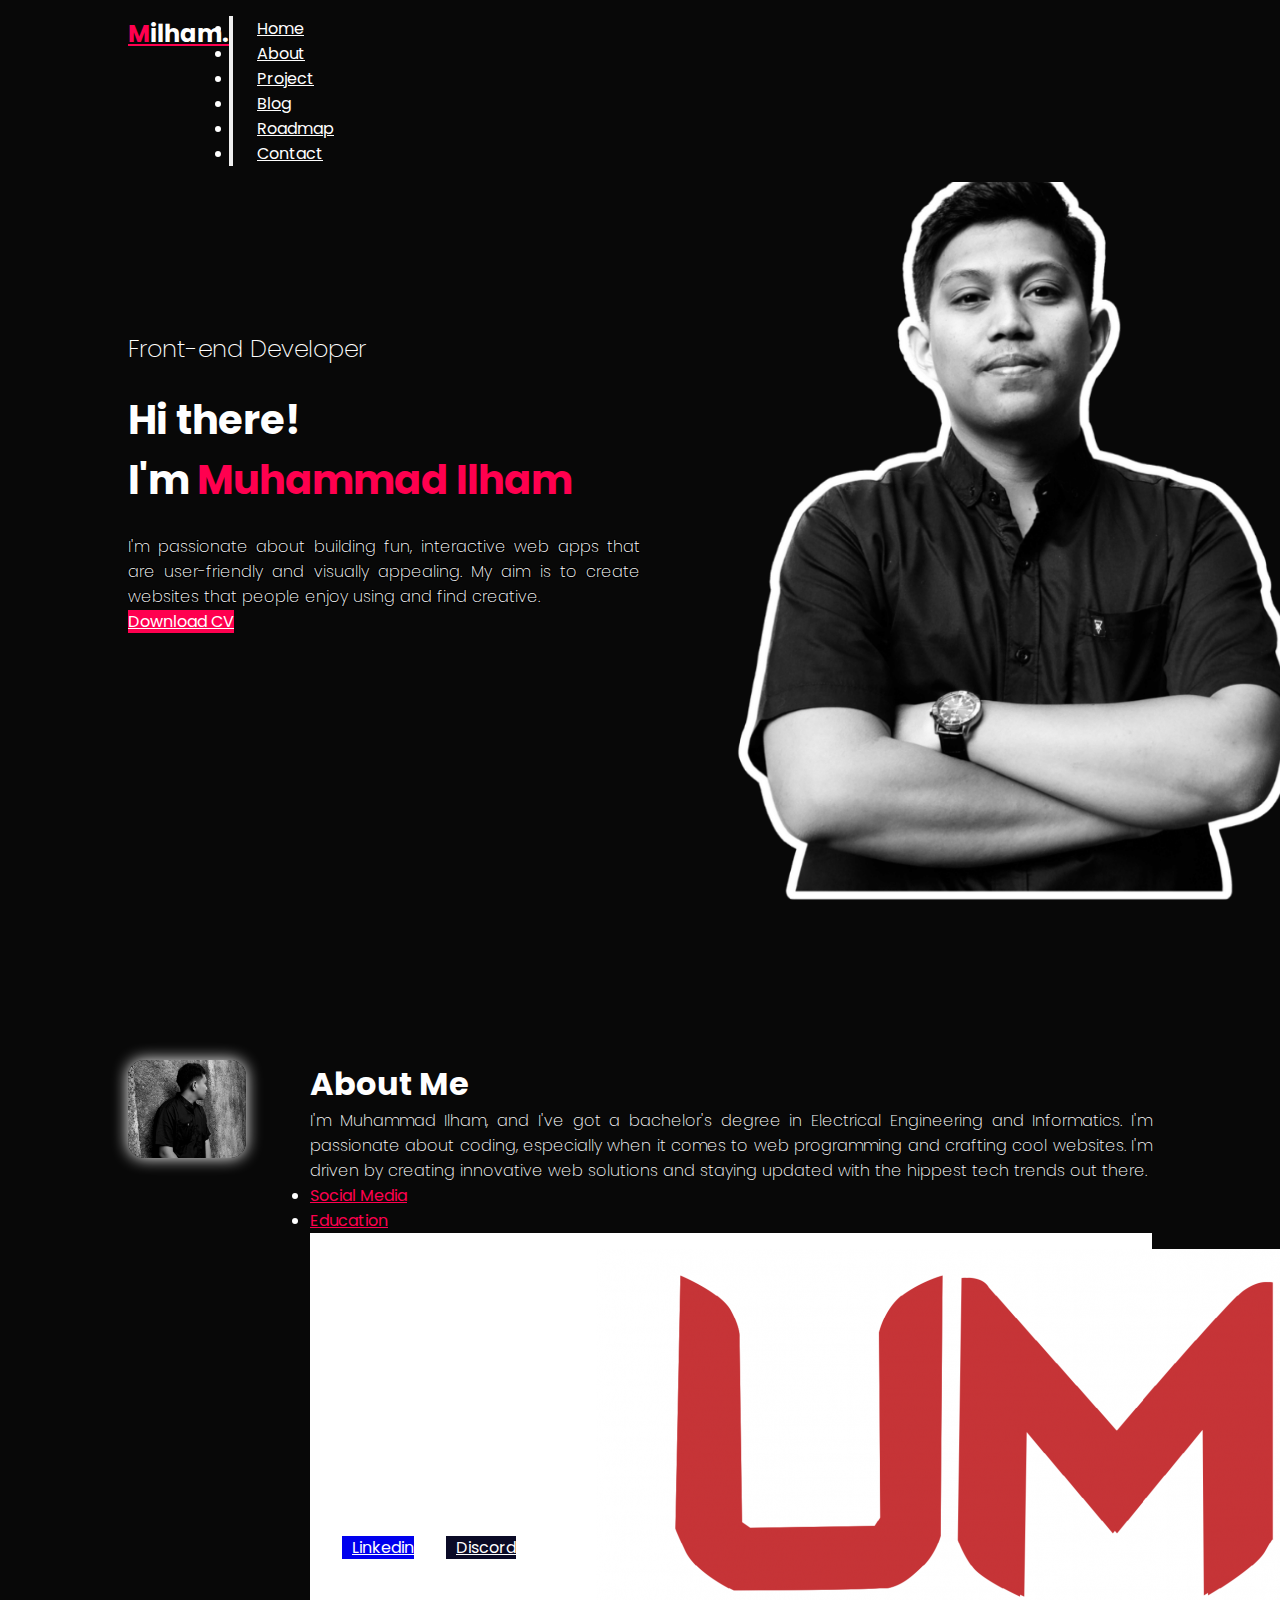
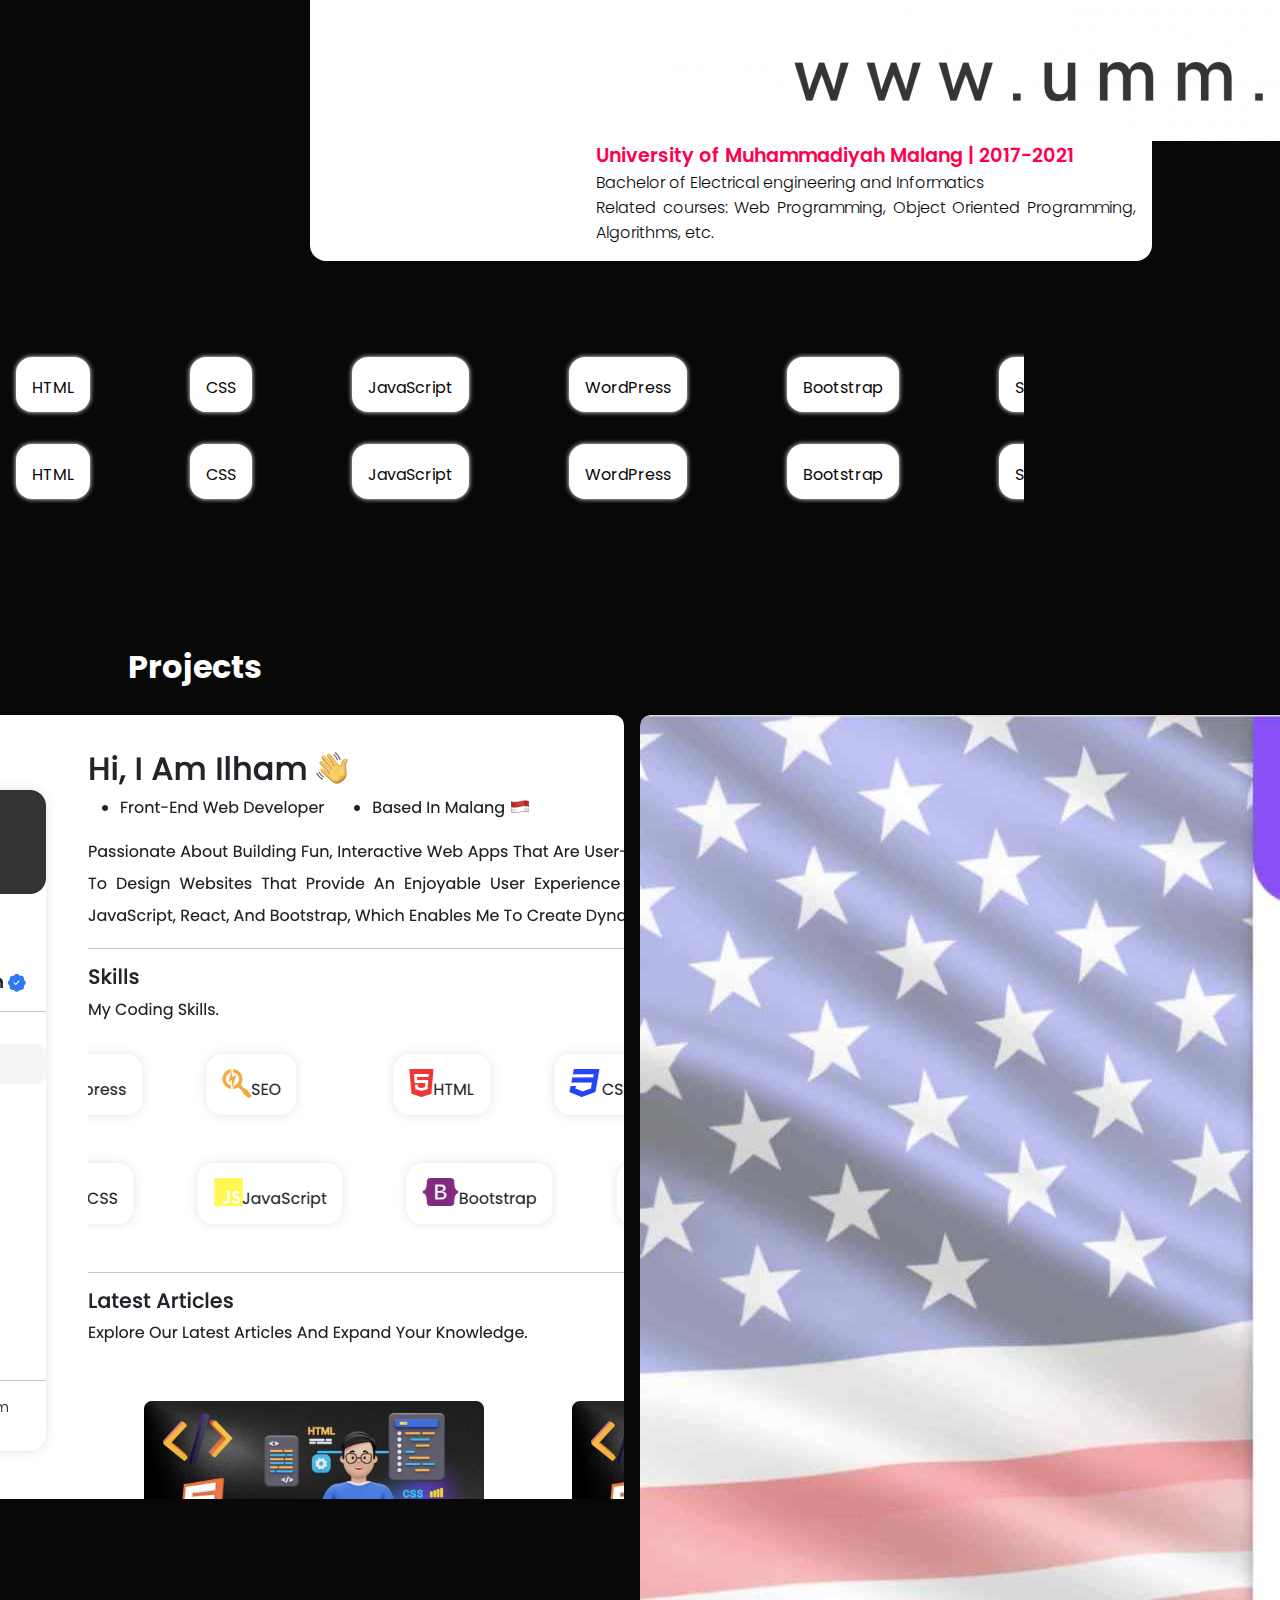
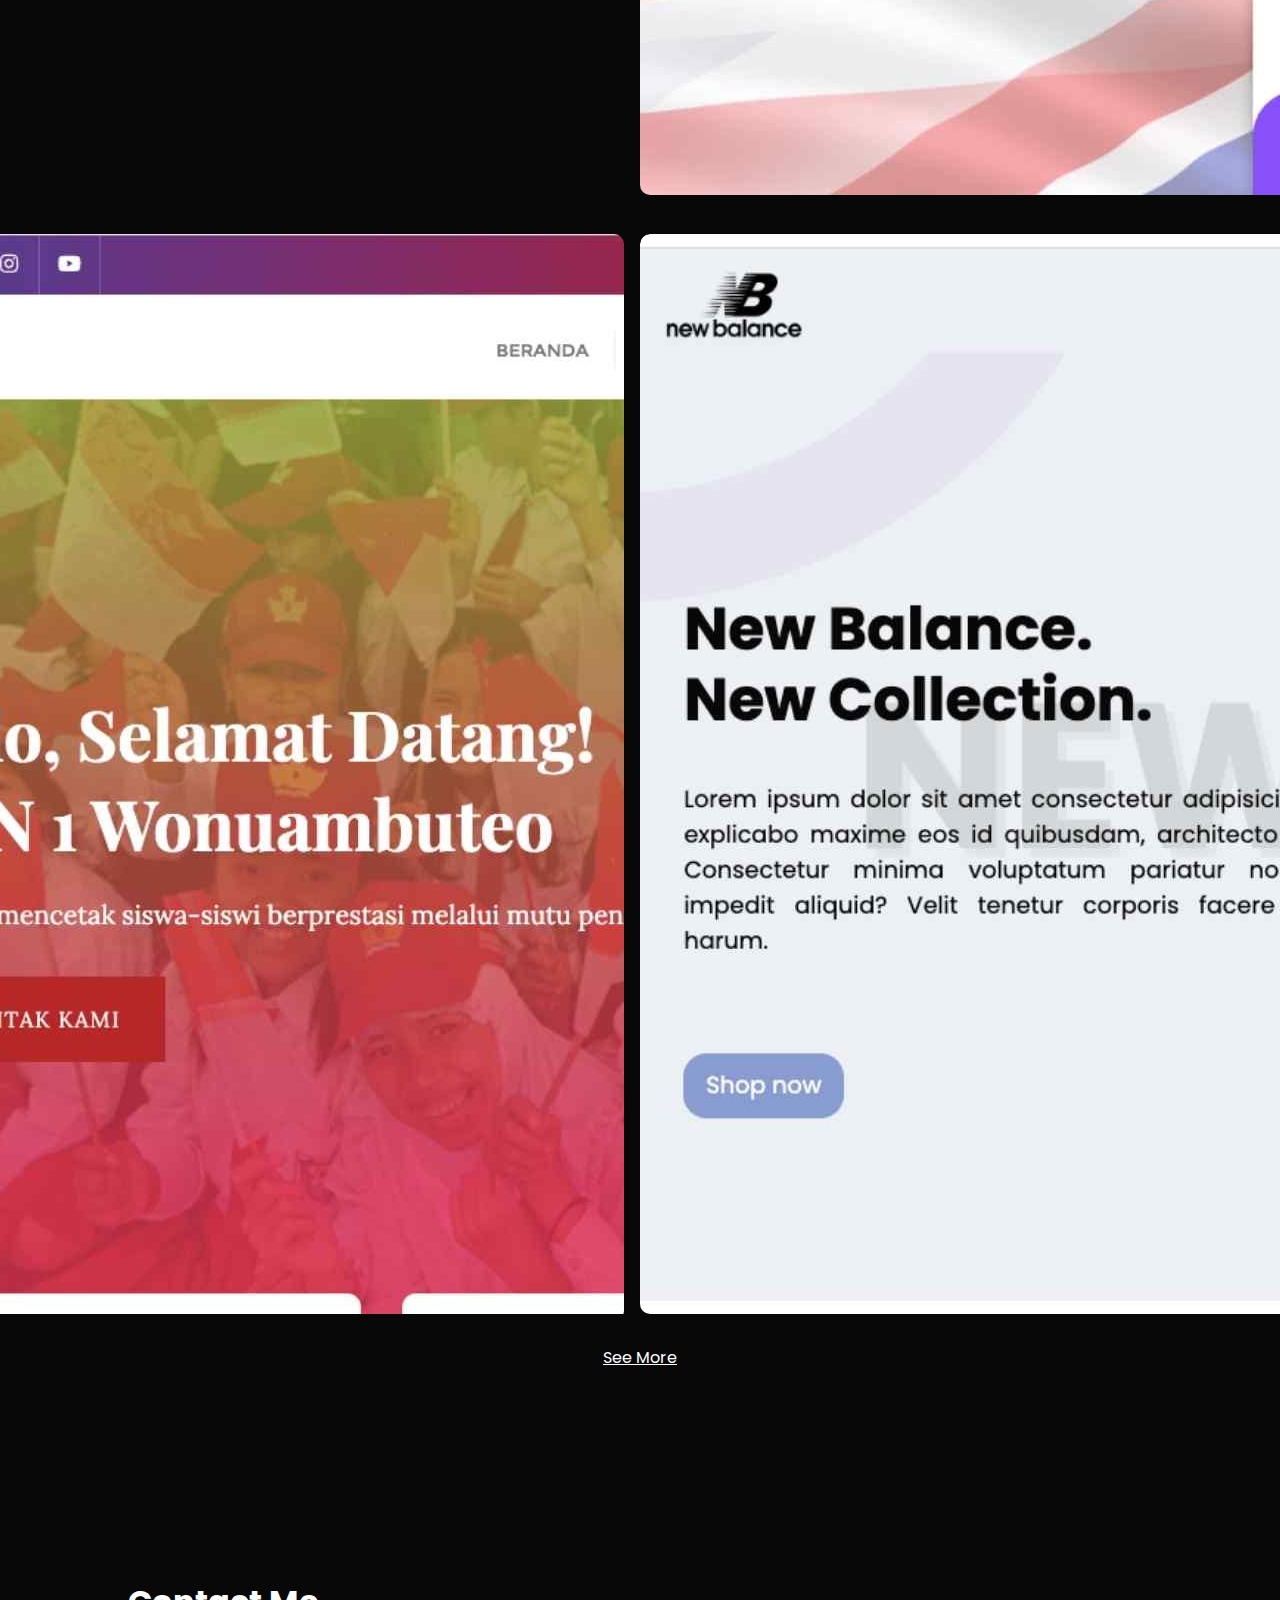
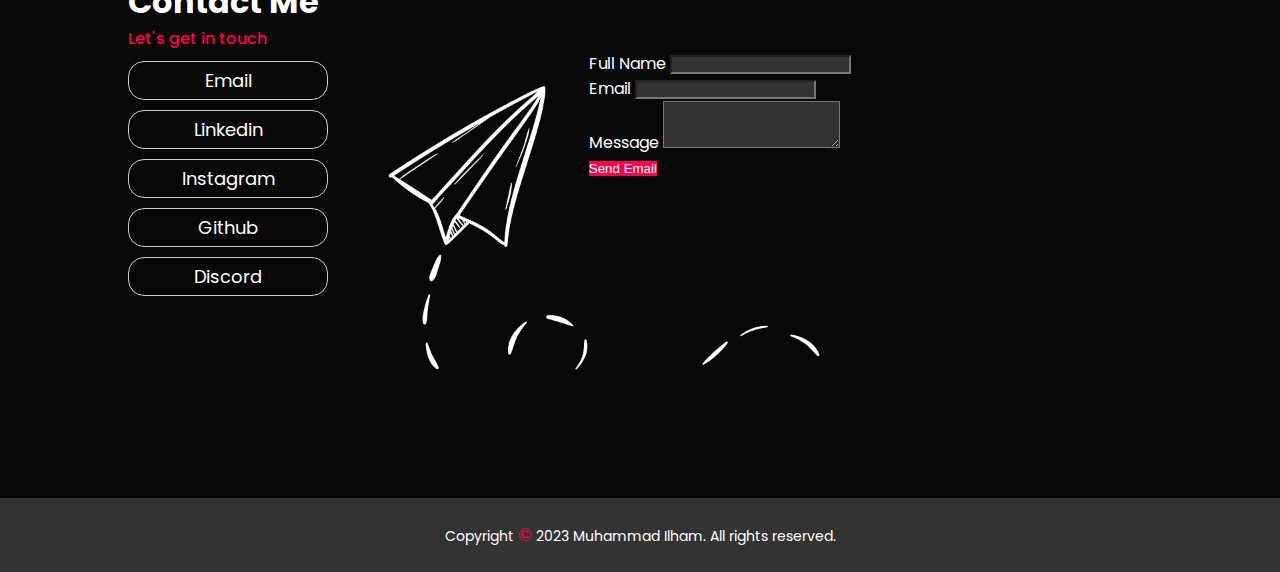
<file: index.html>
<!DOCTYPE html>
<html lang="en">
  <head>
    <meta charset="utf-8" />
    <meta name="viewport" content="width=device-width, initial-scale=1" />
    <title>Muhammad Ilham | Portfolio</title>

    <!-- Bootsrap start -->
    <link
      href="https://cdn.jsdelivr.net/npm/bootstrap@5.3.2/dist/css/bootstrap.min.css"
      rel="stylesheet"
      integrity="sha384-T3c6CoIi6uLrA9TneNEoa7RxnatzjcDSCmG1MXxSR1GAsXEV/Dwwykc2MPK8M2HN"
      crossorigin="anonymous"
    />
    <!-- Bootsrap end -->

    <!-- css start -->
    <link rel="stylesheet" href="./css/style.css" />
    <link rel="stylesheet" href="./css/responsive.css" />
    <!-- css end -->

    <!-- google fonts start -->
    <link rel="preconnect" href="https://fonts.googleapis.com" />
    <link rel="preconnect" href="https://fonts.gstatic.com" crossorigin />
    <link
      href="https://fonts.googleapis.com/css2?family=Poppins:ital,wght@0,100;0,200;0,300;0,400;0,500;0,600;0,700;0,800;0,900;1,100;1,200;1,300;1,400;1,500;1,600;1,700;1,800;1,900&display=swap"
      rel="stylesheet"
    />
    <link
      rel="stylesheet"
      href="https://cdnjs.cloudflare.com/ajax/libs/font-awesome/6.4.2/css/all.min.css"
      integrity="sha512-z3gLpd7yknf1YoNbCzqRKc4qyor8gaKU1qmn+CShxbuBusANI9QpRohGBreCFkKxLhei6S9CQXFEbbKuqLg0DA=="
      crossorigin="anonymous"
      referrerpolicy="no-referrer"
    />
    <!-- google fonts end -->
  </head>
  <body>
    <!-- navbar start -->
    <nav class="navbar navbar-expand-lg">
      <div class="container-fluid">
        <a class="navbar-brand" href="#">M<span>ilham.</span></a>
        <button
          class="navbar-toggler"
          type="button"
          data-bs-toggle="collapse"
          data-bs-target="#navbarSupportedContent"
          aria-controls="navbarSupportedContent"
          aria-expanded="false"
          aria-label="Toggle navigation"
        >
          <span class="navbar-toggler-icon"></span>
        </button>
        <div class="collapse navbar-collapse" id="navbarSupportedContent">
          <ul class="navbar-nav ms-auto mb-2 mb-lg-0">
            <li class="nav-item">
              <a class="nav-link" aria-current="page" href="#hero">Home</a>
            </li>
            <li class="nav-item">
              <a class="nav-link" href="#about">About</a>
            </li>
            <li class="nav-item">
              <a class="nav-link" href="#project">Project</a>
            </li>
            <li class="nav-item">
              <a
                class="nav-link"
                href="https://ilhammuhammad.my.id/pages/blog.html"
                >Blog</a
              >
            </li>
            <li class="nav-item">
              <a class="nav-link" href="#">Roadmap</a>
            </li>
            <li class="nav-item">
              <a class="nav-link" href="#contact">Contact</a>
            </li>
          </ul>
        </div>
      </div>
    </nav>
    <!-- navbar end-->

    <!-- hero start -->
    <section class="hero" id="hero">
      <div class="left-column">
        <h1>Front-end Developer</h1>
        <h2>Hi there! <br />I'm <span>Muhammad Ilham</span></h2>
        <p>
          I'm passionate about building fun, interactive web apps that are
          user-friendly and visually appealing. My aim is to create websites
          that people enjoy using and find creative.
        </p>
        <a
          href="./assets/file/CV_Muhammad Ilham.pdf"
          class="btn"
          download="CV_Muhammad Ilham.pdf"
          >Download CV</a
        >
      </div>
      <div class="right-column"></div>
    </section>
    <!-- hero end -->

    <!-- about start -->
    <section class="about" id="about">
      <div class="left-column">
        <img src="./assets/images/about.jpg" alt="about ilham" />
      </div>
      <div class="right-column">
        <h3>About Me</h3>
        <p>
          I'm Muhammad Ilham, and I've got a bachelor's degree in Electrical
          Engineering and Informatics. I'm passionate about coding, especially
          when it comes to web programming and crafting cool websites. I'm
          driven by creating innovative web solutions and staying updated with
          the hippest tech trends out there.
        </p>
        <ul class="nav nav-tabs" id="myTabs">
          <li class="nav-item">
            <a class="nav-link active" data-bs-toggle="tab" href="#tab1"
              >Social Media</a
            >
          </li>
          <li class="nav-item">
            <a class="nav-link" data-bs-toggle="tab" href="#tab2">Education</a>
          </li>
        </ul>
        <div class="tab-content">
          <div id="tab1" class="tab-pane social-media active">
            <div class="container">
              <ul>
                <li>
                  <a
                    class="btn"
                    href="https://www.linkedin.com/in/ilhammuh084/"
                    style="background-color: #0000ee"
                    target="_blank"
                    ><i class="fa-brands fa-linkedin"></i>Linkedin</a
                  >
                </li>
                <li>
                  <a
                    class="btn"
                    href="https://discord.gg/8RjVrcHR"
                    style="background-color: #0a0a26"
                    target="_blank"
                    ><i class="fa-brands fa-discord"></i>Discord</a
                  >
                </li>
              </ul>
            </div>
          </div>
          <div id="tab2" class="tab-pane educations">
            <div class="card mb-3" style="max-width: 540px">
              <div class="row g-0">
                <div class="col-md-4 image">
                  <a href="https://www.umm.ac.id/" target="_blank">
                    <img
                      src="./assets/images/logo-umm.png"
                      class="img-fluid rounded-start"
                      alt="logo-umm"
                    />
                  </a>
                </div>
                <div class="col-md-8">
                  <div class="card-body">
                    <h3 class="card-title">
                      University of Muhammadiyah Malang | 2017-2021
                    </h3>
                    <p>Bachelor of Electrical engineering and Informatics</p>
                    <p>
                      Related courses: Web Programming, Object Oriented
                      Programming, Algorithms, etc.
                    </p>
                  </div>
                </div>
              </div>
            </div>
          </div>
        </div>
      </div>
    </section>
    <!-- about end -->
    <!-- skill start -->
    <section class="skill">
      <div class="container">
        <ul class="moving-list top-row">
          <li>
            <i class="fa-brands fa-html5" style="color: #e96822"></i> HTML
          </li>
          <li>
            <i class="fa-brands fa-css3-alt" style="color: #5050ff"></i> CSS
          </li>
          <li>
            <i class="fa-brands fa-js" style="color: #ffff15"></i> JavaScript
          </li>
          <li>
            <i class="fa-brands fa-wordpress" style="color: #000079"></i>
            WordPress
          </li>
          <li>
            <i class="fa-brands fa-bootstrap" style="color: #5757c2"></i>
            Bootstrap
          </li>
          <li>
            <i
              class="fa-solid fa-magnifying-glass"
              style="color: aquamarine"
            ></i>
            SEO
          </li>
        </ul>
        <ul class="moving-list bottom-row">
          <li>
            <i class="fa-brands fa-html5" style="color: #e96822"></i> HTML
          </li>
          <li>
            <i class="fa-brands fa-css3-alt" style="color: #5050ff"></i> CSS
          </li>
          <li>
            <i class="fa-brands fa-js" style="color: #ffff15"></i> JavaScript
          </li>
          <li>
            <i class="fa-brands fa-wordpress" style="color: #000079"></i>
            WordPress
          </li>
          <li>
            <i class="fa-brands fa-bootstrap" style="color: #5757c2"></i>
            Bootstrap
          </li>
          <li>
            <i
              class="fa-solid fa-magnifying-glass"
              style="color: aquamarine"
            ></i>
            SEO
          </li>
        </ul>
      </div>
    </section>

    <!-- skill end -->

    <!-- project start -->
    <section class="project" id="project">
      <h3>Projects</h3>
      <div class="container">
        <div class="col">
          <div class="card">
            <img
              src="./assets/images/project/project1.jpg"
              class="card-img-top"
              alt="..."
            />
            <div class="teks">
              <p>Personal Portfolio</p>
              <ul>
                <li>
                  <i
                    class="fa-brands fa-html5"
                    style="color: rgb(233, 104, 34)"
                  ></i>
                </li>
                <li>
                  <i
                    class="fa-brands fa-css3-alt"
                    style="color: rgb(80, 80, 255)"
                  ></i>
                </li>
                <li>
                  <i
                    class="fa-brands fa-js"
                    style="color: rgb(255, 255, 21)"
                  ></i>
                </li>
                <li>
                  <i
                    class="fa-brands fa-bootstrap"
                    style="color: rgb(16, 16, 132)"
                  ></i>
                </li>
              </ul>
              <a href="https://ilhammuhammad.my.id/ " target="_blank"
                ><i class="fa-solid fa-arrow-up-right-from-square"></i
              ></a>
            </div>
          </div>
        </div>
        <div class="col">
          <div class="card">
            <img
              src="./assets/images/project/project2.jpg"
              class="card-img-top"
              alt="..."
            />
            <div class="teks">
              <p>American & British Vocabulary</p>
              <ul>
                <li>
                  <i
                    class="fa-brands fa-html5"
                    style="color: rgb(233, 104, 34)"
                  ></i>
                </li>
                <li>
                  <i
                    class="fa-brands fa-css3-alt"
                    style="color: rgb(80, 80, 255)"
                  ></i>
                </li>
                <li>
                  <i
                    class="fa-brands fa-js"
                    style="color: rgb(255, 255, 21)"
                  ></i>
                </li>
                <li>
                  <i
                    class="fa-brands fa-bootstrap"
                    style="color: rgb(16, 16, 132)"
                  ></i>
                </li>
              </ul>
              <a
                href="https://ilhamtaope.github.io/usukdictionary/ "
                target="_blank"
                ><i class="fa-solid fa-arrow-up-right-from-square"></i
              ></a>
            </div>
          </div>
        </div>
        <div class="col">
          <div class="card">
            <img
              src="./assets/images/project/project3.jpg"
              class="card-img-top"
              alt="..."
            />
            <div class="teks">
              <p>School Website</p>
              <ul>
                <li>
                  <i
                    class="fa-brands fa-html5"
                    style="color: rgb(233, 104, 34)"
                  ></i>
                </li>
                <li>
                  <i
                    class="fa-brands fa-css3-alt"
                    style="color: rgb(80, 80, 255)"
                  ></i>
                </li>
                <li>
                  <i
                    class="fa-brands fa-js"
                    style="color: rgb(255, 255, 21)"
                  ></i>
                </li>
                <li>
                  <i class="fa-brands fa-wordpress" style="color: blue"></i>
                </li>
              </ul>
              <a href="https://sdn1wonuambuteo.sch.id/" target="_blank"
                ><i class="fa-solid fa-arrow-up-right-from-square"></i
              ></a>
            </div>
          </div>
        </div>
        <div class="col">
          <div class="card">
            <img
              src="./assets/images/project/project4.jpg"
              class="card-img-top"
              alt="..."
            />
            <div class="teks">
              <p>Hello world</p>
              <i class="fa-solid fa-arrow-up-right-from-square"></i>
            </div>
          </div>
        </div>
      </div>
      <a href="#" class="btn">See More</a>
    </section>
    <!-- project end -->

    <!-- contact start -->
    <section class="contact" id="contact">
      <h3>Contact Me</h3>
      <p>Let's get in touch</p>
      <div class="container">
        <div class="left-column">
          <ul>
            <li>
              <a class="btn" href="mailto:ilhammuh084@gmail.com"
                ><i class="fa-solid fa-envelope"></i>Email</a
              >
            </li>
            <li>
              <a class="btn" href="https://www.linkedin.com/in/ilhammuh084/"
                ><i class="fa-brands fa-linkedin"></i>Linkedin</a
              >
            </li>
            <li>
              <a class="btn" href="https://www.instagram.com/_ilhamuhammad_"
                ><i class="fa-brands fa-instagram"></i>Instagram</a
              >
            </li>
            <li>
              <a class="btn" href="https://github.com/ilhamtaope"
                ><i class="fa-brands fa-github"></i>Github</a
              >
            </li>
            <li>
              <a class="btn" href="https://discord.gg/8RjVrcHR"
                ><i class="fa-brands fa-discord"></i>Discord</a
              >
            </li>
          </ul>
        </div>
        <div class="right-column">
          <form
            action="https://script.google.com/macros/s/AKfycbzvX7bbO1wcCXlnleEKjECa5WimvwqIFwIsro28AOQ1XNKCishx0CIikyDwskllknwp3w/exec"
            method="post"
            autocomplete="off"
          >
            <div class="mb-3">
              <label for="exampleInputName" class="form-label">Full Name</label>
              <input
                type="text"
                name="name"
                id="name"
                class="form-control"
                id="exampleInputName"
                required
              />
            </div>
            <div class="mb-3">
              <label for="exampleInputEmail1" class="form-label">Email</label>
              <input
                type="email"
                id="email"
                name="email"
                class="form-control"
                id="exampleInputEmail1"
                aria-describedby="emailHelp"
                required
              />
            </div>
            <div class="mb-3">
              <label for="exampleFormControlTextarea1" class="form-label"
                >Message</label
              >
              <textarea
                name="message"
                id="message"
                class="form-control"
                id="exampleFormControlTextarea1"
                rows="3"
                required
              ></textarea>
            </div>
            <button id="submit" class="btn">Send Email</button>
          </form>
        </div>
      </div>
    </section>
    <!-- contact end -->

    <!-- footer start -->
    <section class="footer">
      <footer>
        Copyright <span>©</span> 2023 Muhammad Ilham. All rights reserved.
      </footer>
    </section>
    <!-- footer end-->

    <!-- script start -->
    <script
      src="https://cdn.jsdelivr.net/npm/bootstrap@5.3.2/dist/js/bootstrap.bundle.min.js"
      integrity="sha384-C6RzsynM9kWDrMNeT87bh95OGNyZPhcTNXj1NW7RuBCsyN/o0jlpcV8Qyq46cDfL"
      crossorigin="anonymous"
    ></script>
    <script src="/js/main.js"></script>
    <!-- script end -->
  </body>
</html>
</file>
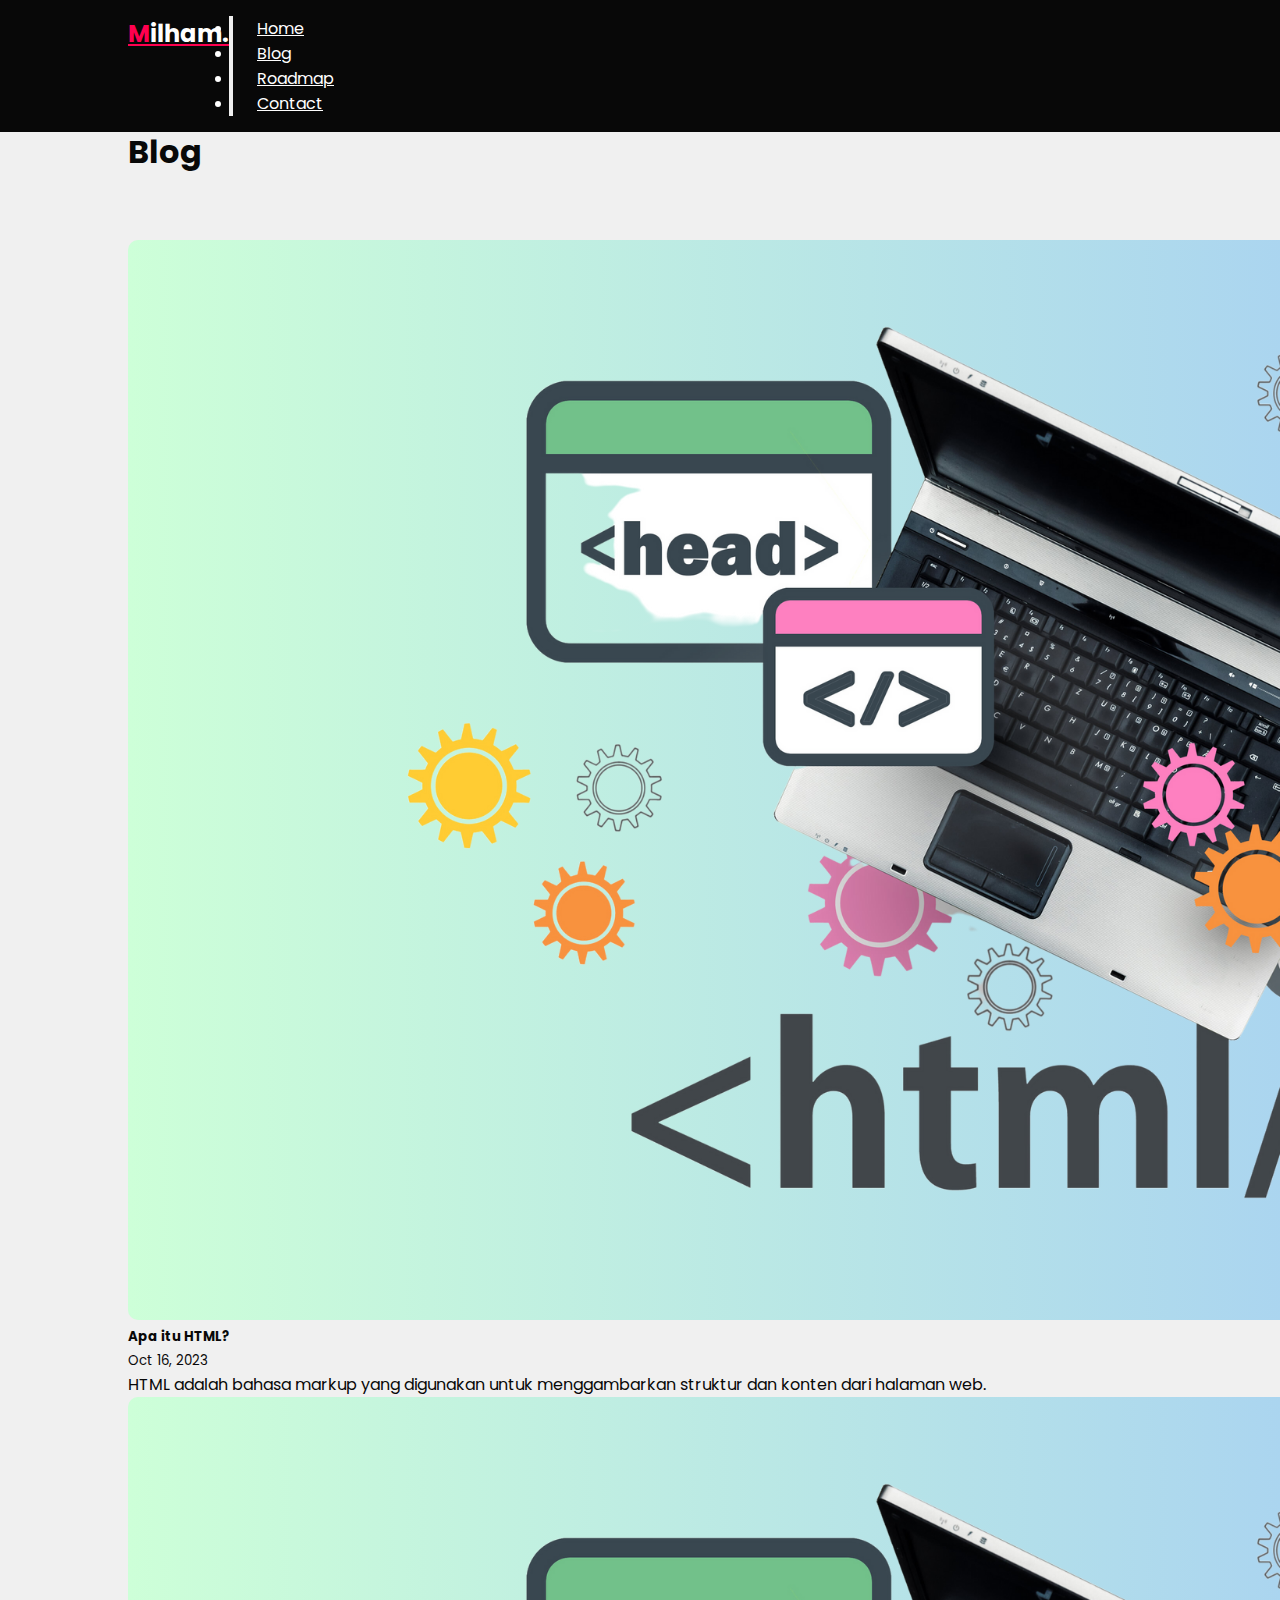
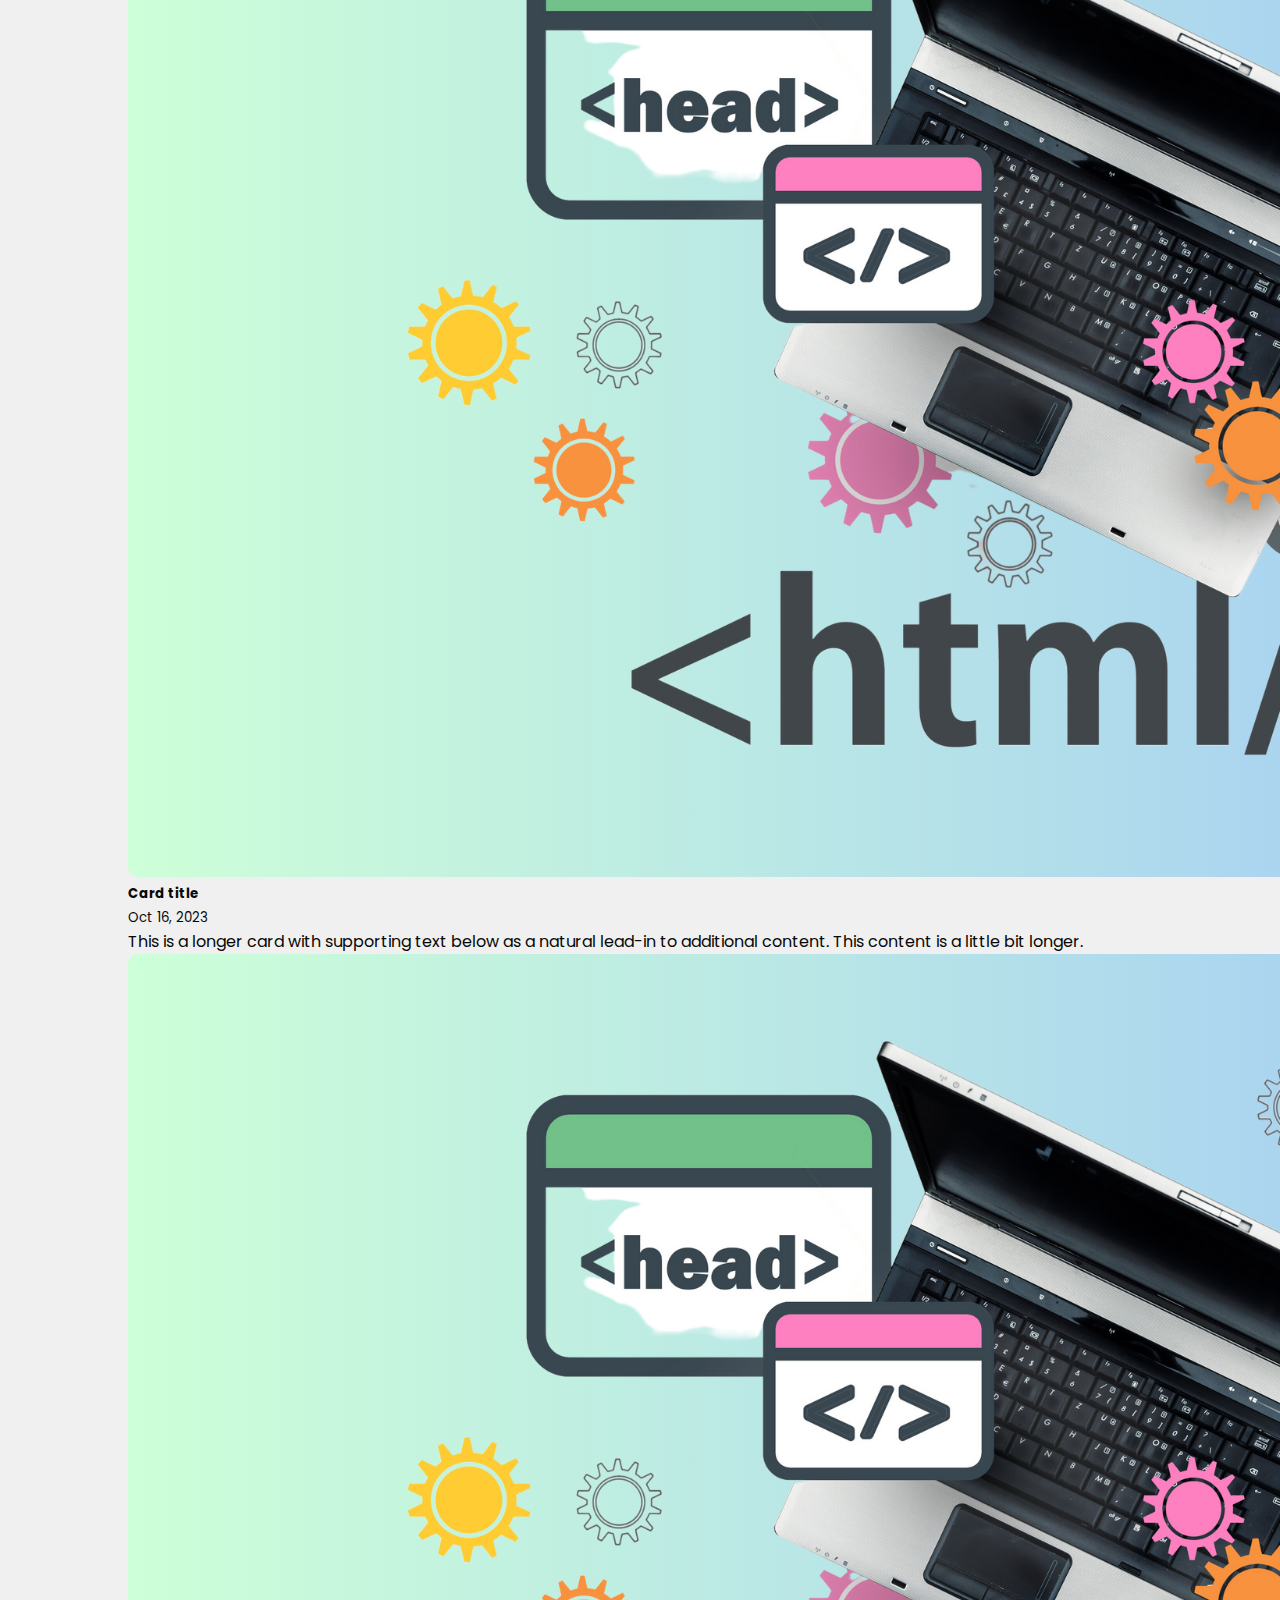
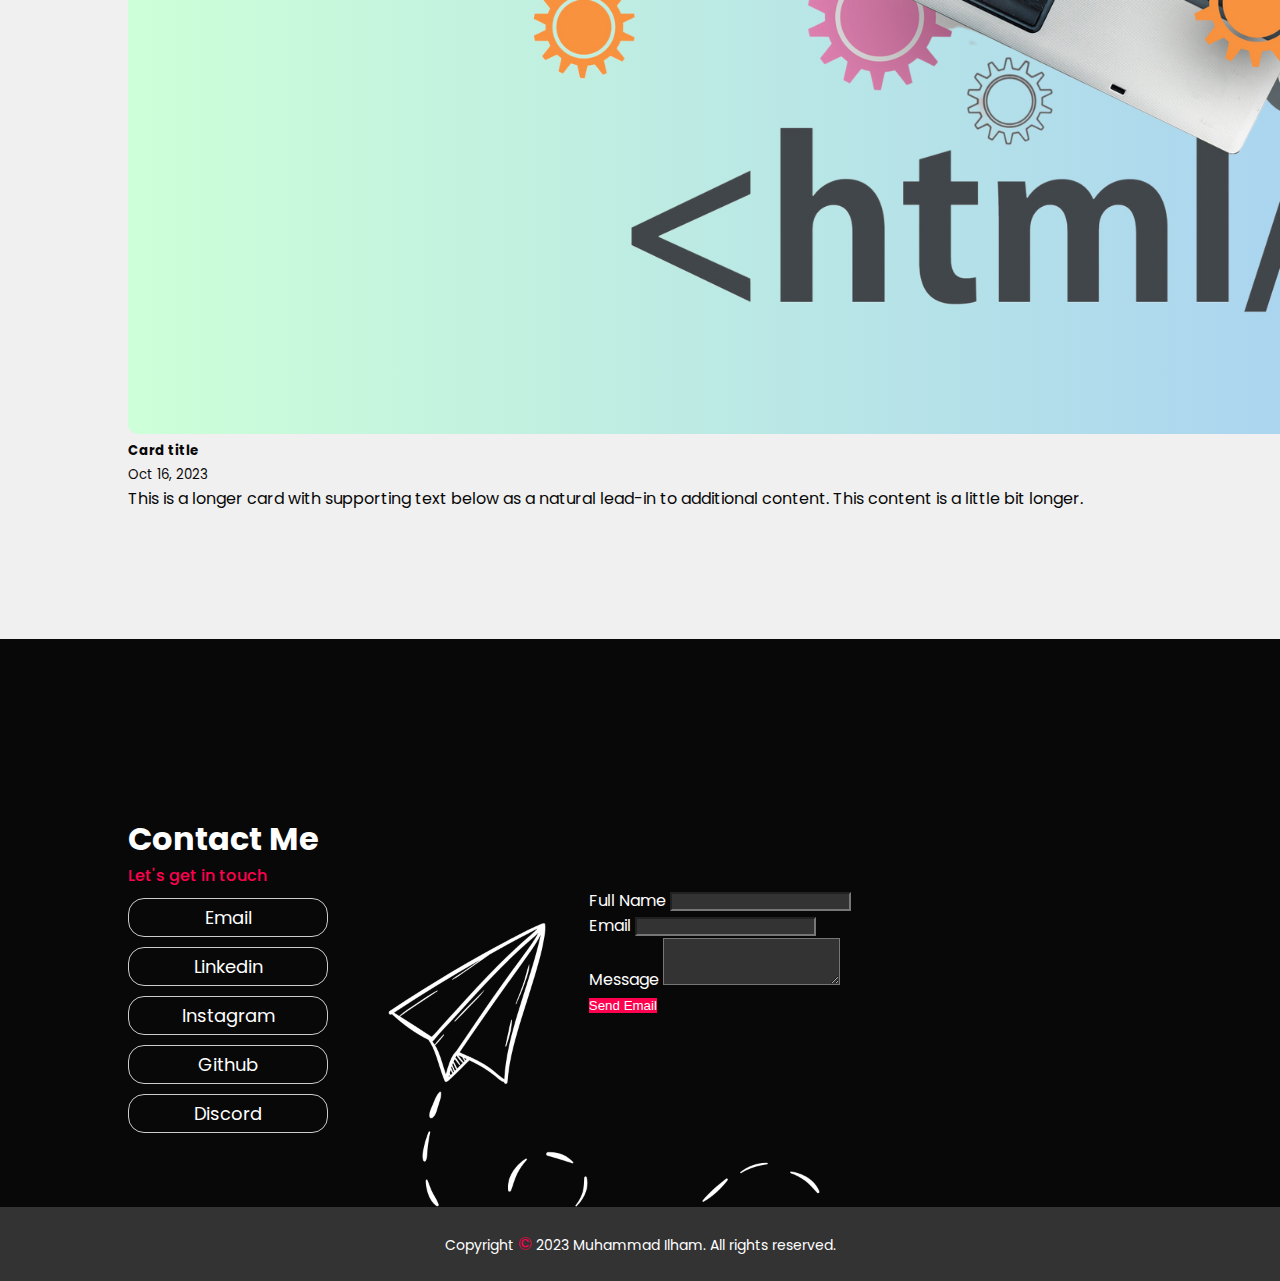
<file: pages/blog.html>
<!DOCTYPE html>
<html lang="en">
  <head>
    <meta charset="utf-8" />
    <meta name="viewport" content="width=device-width, initial-scale=1" />
    <title>Muhammad Ilham | Portfolio</title>

    <!-- Bootsrap start -->
    <link
      href="https://cdn.jsdelivr.net/npm/bootstrap@5.3.2/dist/css/bootstrap.min.css"
      rel="stylesheet"
      integrity="sha384-T3c6CoIi6uLrA9TneNEoa7RxnatzjcDSCmG1MXxSR1GAsXEV/Dwwykc2MPK8M2HN"
      crossorigin="anonymous"
    />
    <!-- Bootsrap end -->

    <!-- css start -->
    <link rel="stylesheet" href="/css/style.css" />
    <link rel="stylesheet" href="/css/responsive.css" />
    <link rel="stylesheet" href="/css/blog.css" />
    <!-- css end -->

    <!-- google fonts start -->
    <link rel="preconnect" href="https://fonts.googleapis.com" />
    <link rel="preconnect" href="https://fonts.gstatic.com" crossorigin />
    <link
      href="https://fonts.googleapis.com/css2?family=Poppins:ital,wght@0,100;0,200;0,300;0,400;0,500;0,600;0,700;0,800;0,900;1,100;1,200;1,300;1,400;1,500;1,600;1,700;1,800;1,900&display=swap"
      rel="stylesheet"
    />
    <link
      rel="stylesheet"
      href="https://cdnjs.cloudflare.com/ajax/libs/font-awesome/6.4.2/css/all.min.css"
      integrity="sha512-z3gLpd7yknf1YoNbCzqRKc4qyor8gaKU1qmn+CShxbuBusANI9QpRohGBreCFkKxLhei6S9CQXFEbbKuqLg0DA=="
      crossorigin="anonymous"
      referrerpolicy="no-referrer"
    />
    <!-- google fonts end -->

    <!-- AOS start -->
    <link rel="stylesheet" href="https://unpkg.com/aos@next/dist/aos.css" />
    <!-- AOS end -->
  </head>
  <body>
    <!-- navbar start -->
    <nav class="navbar navbar-expand-lg">
      <div class="container-fluid">
        <a class="navbar-brand" href="#">M<span>ilham.</span></a>
        <button
          class="navbar-toggler"
          type="button"
          data-bs-toggle="collapse"
          data-bs-target="#navbarSupportedContent"
          aria-controls="navbarSupportedContent"
          aria-expanded="false"
          aria-label="Toggle navigation"
        >
          <span class="navbar-toggler-icon"></span>
        </button>
        <div class="collapse navbar-collapse" id="navbarSupportedContent">
          <ul class="navbar-nav ms-auto mb-2 mb-lg-0">
            <li class="nav-item">
              <a
                class="nav-link"
                aria-current="page"
                href="https://ilhammuhammad.my.id/"
                >Home</a
              >
            </li>
            <li class="nav-item">
              <a class="nav-link" href="#blog">Blog</a>
            </li>
            <li class="nav-item">
              <a class="nav-link" href="#">Roadmap</a>
            </li>
            <li class="nav-item">
              <a class="nav-link" href="#contact">Contact</a>
            </li>
          </ul>
        </div>
      </div>
    </nav>
    <!-- navbar end -->

    <!-- blog start -->
    <section class="blog" id="blog">
      <h1>Blog</h1>
      <div class="row row-cols-1 row-cols-md-3 g-4">
        <div class="col">
          <div class="card h-100">
            <a href="https://ilhammuhammad.my.id/post/mengenal-html.html">
              <img
                src="/assets/images/post/html.png"
                class="card-img-top"
                alt="..."
            /></a>

            <div class="card-body">
              <h5 class="card-title">Apa itu HTML?</h5>
              <p class="card-text">
                <small class="text-body-secondary">Oct 16, 2023</small>
              </p>
              <p class="card-text">
                HTML adalah bahasa markup yang digunakan untuk menggambarkan
                struktur dan konten dari halaman web.
              </p>
            </div>
          </div>
        </div>
        <div class="col">
          <div class="card h-100">
            <img
              src="/assets/images/post/html.png"
              class="card-img-top"
              alt="..."
            />
            <div class="card-body">
              <h5 class="card-title">Card title</h5>
              <p class="card-text">
                <small class="text-body-secondary">Oct 16, 2023</small>
              </p>
              <p class="card-text">
                This is a longer card with supporting text below as a natural
                lead-in to additional content. This content is a little bit
                longer.
              </p>
            </div>
          </div>
        </div>
        <div class="col">
          <div class="card h-100">
            <img
              src="/assets/images/post/html.png"
              class="card-img-top"
              alt="..."
            />
            <div class="card-body">
              <h5 class="card-title">Card title</h5>
              <p class="card-text">
                <small class="text-body-secondary">Oct 16, 2023</small>
              </p>
              <p class="card-text">
                This is a longer card with supporting text below as a natural
                lead-in to additional content. This content is a little bit
                longer.
              </p>
            </div>
          </div>
        </div>
      </div>
    </section>
    <!-- blog end -->

    <!-- contact start -->
    <section class="contact" id="contact">
      <h3>Contact Me</h3>
      <p>Let's get in touch</p>
      <div class="container">
        <div class="left-column">
          <ul>
            <li>
              <a class="btn" href="mailto:ilhammuh084@gmail.com"
                ><i class="fa-solid fa-envelope"></i>Email</a
              >
            </li>
            <li>
              <a class="btn" href="https://www.linkedin.com/in/ilhammuh084/"
                ><i class="fa-brands fa-linkedin"></i>Linkedin</a
              >
            </li>
            <li>
              <a class="btn" href="https://www.instagram.com/_ilhamuhammad_"
                ><i class="fa-brands fa-instagram"></i>Instagram</a
              >
            </li>
            <li>
              <a class="btn" href="https://github.com/ilhamtaope"
                ><i class="fa-brands fa-github"></i>Github</a
              >
            </li>
            <li>
              <a class="btn" href="https://discord.gg/8RjVrcHR"
                ><i class="fa-brands fa-discord"></i>Discord</a
              >
            </li>
          </ul>
        </div>
        <div class="right-column">
          <form
            action="https://script.google.com/macros/s/AKfycbzvX7bbO1wcCXlnleEKjECa5WimvwqIFwIsro28AOQ1XNKCishx0CIikyDwskllknwp3w/exec"
            method="post"
            autocomplete="off"
          >
            <div class="mb-3">
              <label for="exampleInputName" class="form-label">Full Name</label>
              <input
                type="text"
                name="name"
                id="name"
                class="form-control"
                id="exampleInputName"
                required
              />
            </div>
            <div class="mb-3">
              <label for="exampleInputEmail1" class="form-label">Email</label>
              <input
                type="email"
                id="email"
                name="email"
                class="form-control"
                id="exampleInputEmail1"
                aria-describedby="emailHelp"
                required
              />
            </div>
            <div class="mb-3">
              <label for="exampleFormControlTextarea1" class="form-label"
                >Message</label
              >
              <textarea
                name="message"
                id="message"
                class="form-control"
                id="exampleFormControlTextarea1"
                rows="3"
                required
              ></textarea>
            </div>
            <button id="submit" class="btn">Send Email</button>
          </form>
        </div>
      </div>
    </section>
    <!-- contact end -->

    <!-- footer start -->
    <section class="footer">
      <footer>
        Copyright <span>©</span> 2023 Muhammad Ilham. All rights reserved.
      </footer>
    </section>
    <!-- footer end-->

    <!-- script start -->
    <script
      src="https://cdn.jsdelivr.net/npm/bootstrap@5.3.2/dist/js/bootstrap.bundle.min.js"
      integrity="sha384-C6RzsynM9kWDrMNeT87bh95OGNyZPhcTNXj1NW7RuBCsyN/o0jlpcV8Qyq46cDfL"
      crossorigin="anonymous"
    ></script>
    <script src="/js/main.js"></script>
    <!-- script end -->

    <!-- Aos start -->
    <script src="https://unpkg.com/aos@next/dist/aos.js"></script>
    <script>
      AOS.init();
    </script>
    <!-- Aos end -->
  </body>
</html>
</file>
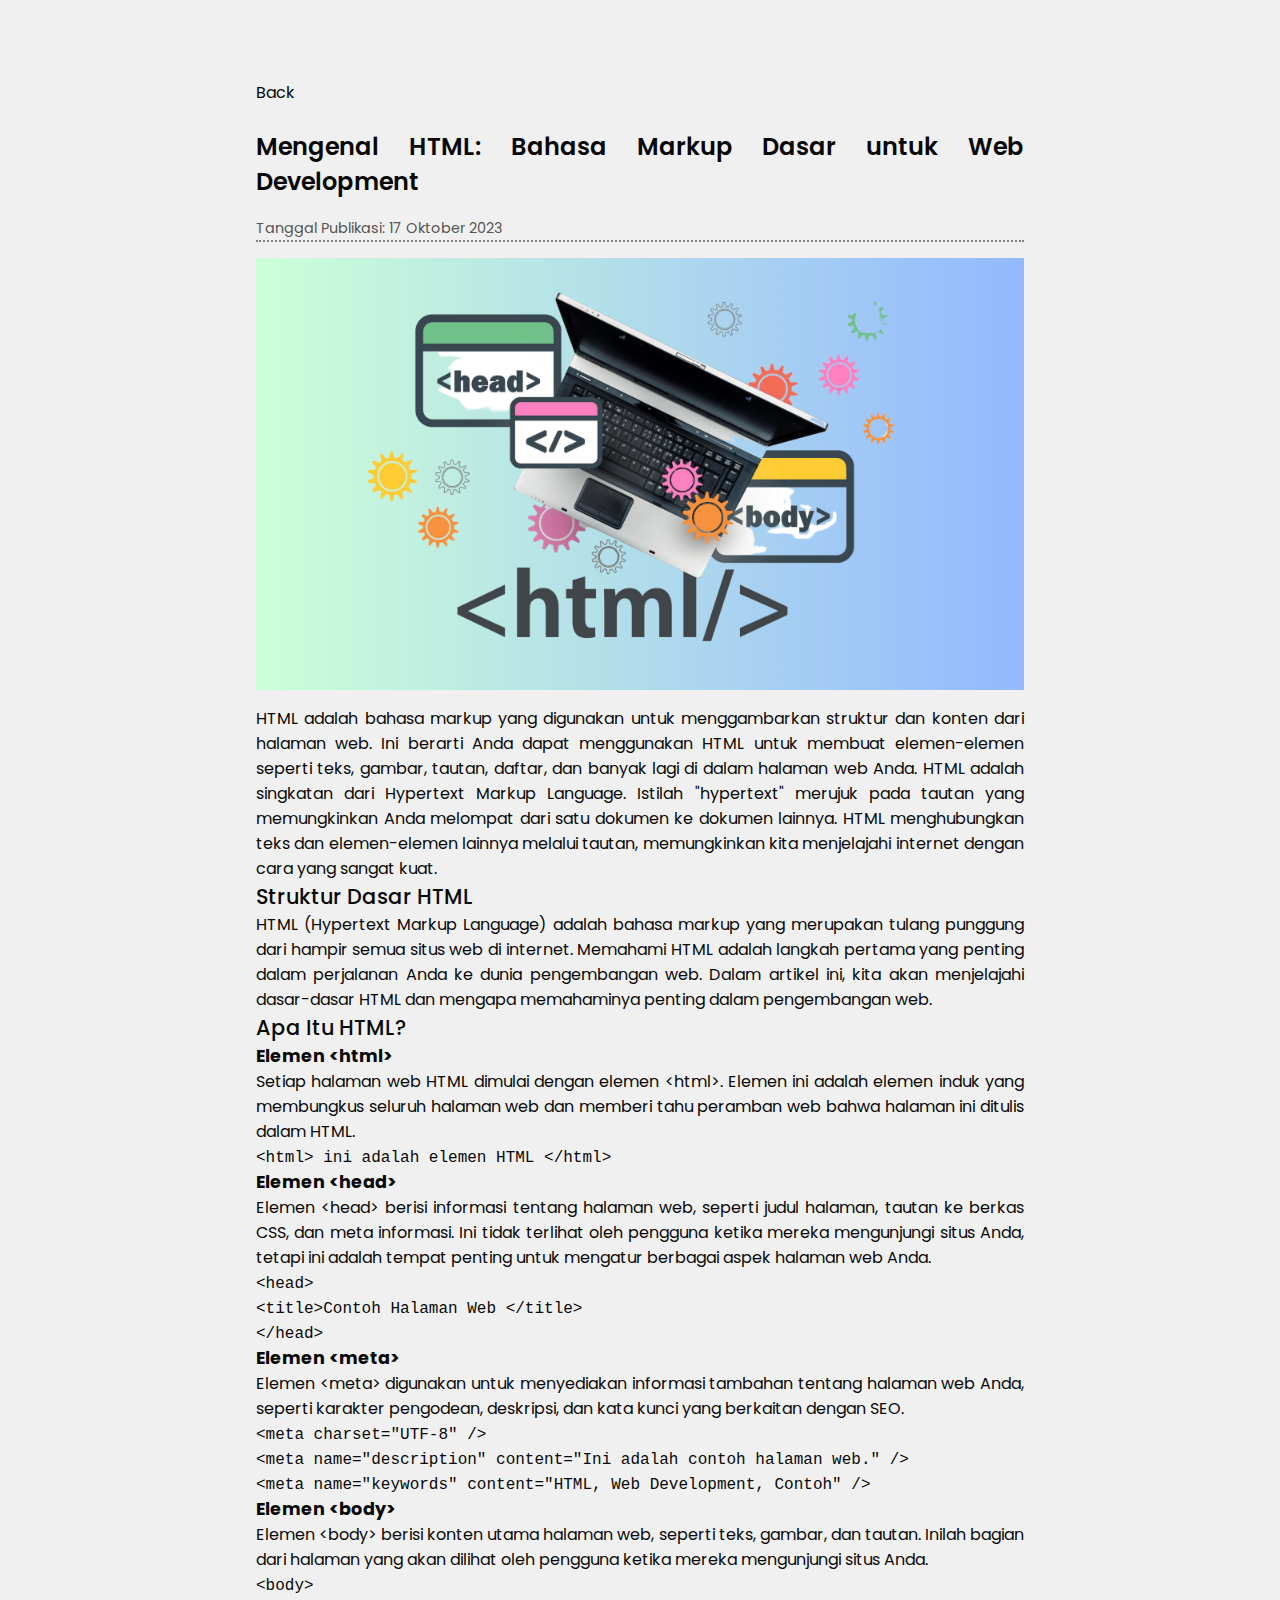
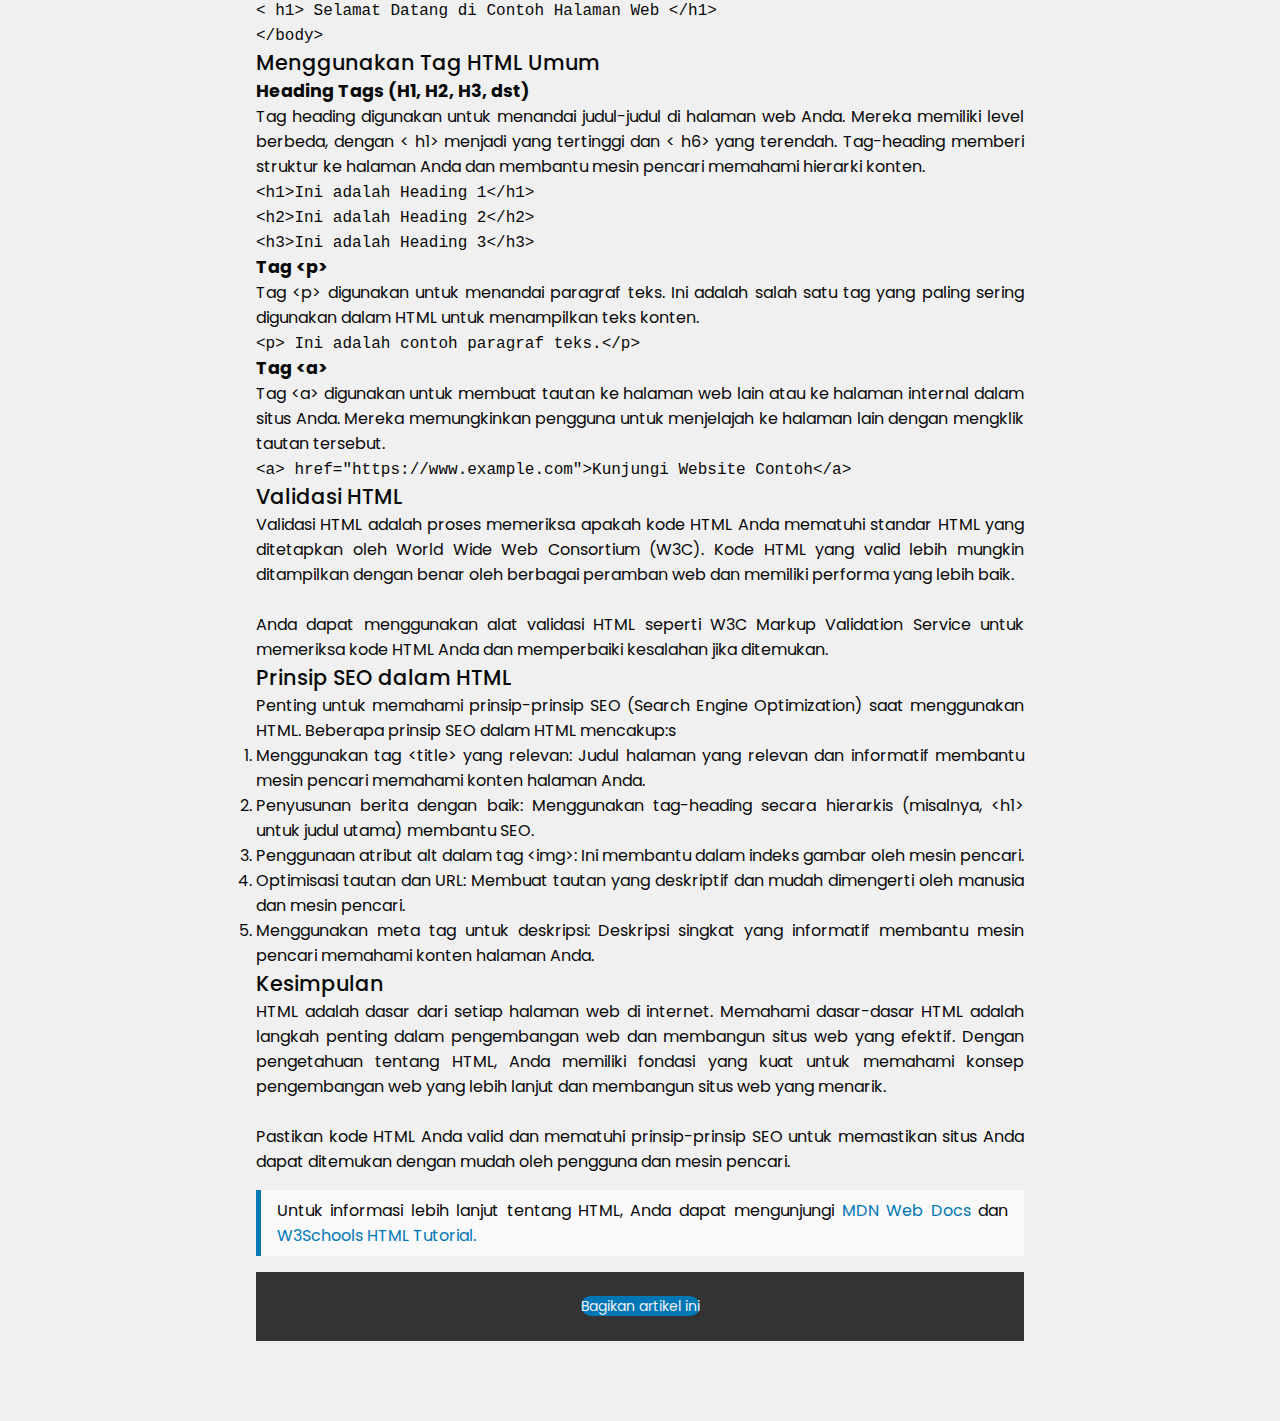
<file: post/mengenal-html.html>
<!DOCTYPE html>
<html lang="en">
  <head>
    <meta charset="utf-8" />
    <meta name="viewport" content="width=device-width, initial-scale=1" />
    <title>Mengenal HTML | Apa itu HTML?</title>

    <!-- Bootsrap start -->
    <link
      href="https://cdn.jsdelivr.net/npm/bootstrap@5.3.2/dist/css/bootstrap.min.css"
      rel="stylesheet"
      integrity="sha384-T3c6CoIi6uLrA9TneNEoa7RxnatzjcDSCmG1MXxSR1GAsXEV/Dwwykc2MPK8M2HN"
      crossorigin="anonymous"
    />
    <!-- Bootsrap end -->

    <!-- css start -->
    <link rel="stylesheet" href="/css/style.css" />
    <link rel="stylesheet" href="/css/responsive.css" />
    <link rel="stylesheet" href="/css/post.css" />
    <!-- css end -->

    <!-- google fonts start -->
    <link rel="preconnect" href="https://fonts.googleapis.com" />
    <link rel="preconnect" href="https://fonts.gstatic.com" crossorigin />
    <link
      href="https://fonts.googleapis.com/css2?family=Poppins:ital,wght@0,100;0,200;0,300;0,400;0,500;0,600;0,700;0,800;0,900;1,100;1,200;1,300;1,400;1,500;1,600;1,700;1,800;1,900&display=swap"
      rel="stylesheet"
    />
    <link
      rel="stylesheet"
      href="https://cdnjs.cloudflare.com/ajax/libs/font-awesome/6.4.2/css/all.min.css"
      integrity="sha512-z3gLpd7yknf1YoNbCzqRKc4qyor8gaKU1qmn+CShxbuBusANI9QpRohGBreCFkKxLhei6S9CQXFEbbKuqLg0DA=="
      crossorigin="anonymous"
      referrerpolicy="no-referrer"
    />
    <!-- google fonts end -->
  </head>
  <body>
    <!-- post start -->
    <section class="main" id="post">
      <div class="btn-back">
        <a href="https://ilhammuhammad.my.id/pages/blog.html">
          <i class="fa-solid fa-circle-left"></i> Back</a
        >
      </div>
      <article>
        <!-- header start -->
        <header>
          <h1>Mengenal HTML: Bahasa Markup Dasar untuk Web Development</h1>
          <time datetime="2023-10-17">Tanggal Publikasi: 17 Oktober 2023</time>
        </header>
        <figure>
          <img src="/assets/images/post/html.png" alt="Deskripsi Gambar" />
        </figure>
        <p>
          HTML adalah bahasa markup yang digunakan untuk menggambarkan struktur
          dan konten dari halaman web. Ini berarti Anda dapat menggunakan HTML
          untuk membuat elemen-elemen seperti teks, gambar, tautan, daftar, dan
          banyak lagi di dalam halaman web Anda. HTML adalah singkatan dari
          Hypertext Markup Language. Istilah "hypertext" merujuk pada tautan
          yang memungkinkan Anda melompat dari satu dokumen ke dokumen lainnya.
          HTML menghubungkan teks dan elemen-elemen lainnya melalui tautan,
          memungkinkan kita menjelajahi internet dengan cara yang sangat kuat.
        </p>
        <!-- header end -->

        <!-- sub1 start -->
        <h2>Struktur Dasar HTML</h2>
        <p>
          HTML (Hypertext Markup Language) adalah bahasa markup yang merupakan
          tulang punggung dari hampir semua situs web di internet. Memahami HTML
          adalah langkah pertama yang penting dalam perjalanan Anda ke dunia
          pengembangan web. Dalam artikel ini, kita akan menjelajahi dasar-dasar
          HTML dan mengapa memahaminya penting dalam pengembangan web.
        </p>

        <!-- sub1 end -->

        <!-- sub2 start -->
        <h2>Apa Itu HTML?</h2>
        <h3>Elemen &lt;html&gt;</h3>
        <p>
          Setiap halaman web HTML dimulai dengan elemen &lt;html&gt;. Elemen ini
          adalah elemen induk yang membungkus seluruh halaman web dan memberi
          tahu peramban web bahwa halaman ini ditulis dalam HTML.
        </p>
        <p>
          <code> &lt;html&gt; ini adalah elemen HTML &lt;/html&gt;</code>
        </p>

        <h3>Elemen &lt;head&gt;</h3>
        <p>
          Elemen &lt;head&gt; berisi informasi tentang halaman web, seperti
          judul halaman, tautan ke berkas CSS, dan meta informasi. Ini tidak
          terlihat oleh pengguna ketika mereka mengunjungi situs Anda, tetapi
          ini adalah tempat penting untuk mengatur berbagai aspek halaman web
          Anda.
        </p>
        <p>
          <code>
            &lt;head&gt; <br />
            &lt;title&gt;Contoh Halaman Web &lt;/title&gt; <br />
            &lt;/head&gt;
          </code>
        </p>

        <h3>Elemen &lt;meta&gt;</h3>
        <p>
          Elemen &lt;meta&gt; digunakan untuk menyediakan informasi tambahan
          tentang halaman web Anda, seperti karakter pengodean, deskripsi, dan
          kata kunci yang berkaitan dengan SEO.
        </p>
        <p>
          <code>
            &lt;meta charset="UTF-8" /> <br />&lt;meta name="description"
            content="Ini adalah contoh halaman web." /> <br />
            &lt;meta name="keywords" content="HTML, Web Development, Contoh" />
          </code>
        </p>

        <h3>Elemen &lt;body&gt;</h3>
        <p>
          Elemen &lt;body&gt; berisi konten utama halaman web, seperti teks,
          gambar, dan tautan. Inilah bagian dari halaman yang akan dilihat oleh
          pengguna ketika mereka mengunjungi situs Anda.
        </p>
        <p>
          <code>
            &lt;body&gt; <br />
            &lt; h1&gt; Selamat Datang di Contoh Halaman Web &lt;/h1&gt; <br />
            &lt;/body&gt;
          </code>
        </p>
        <!-- sub2 end -->

        <!-- sub3 start -->
        <h2>Menggunakan Tag HTML Umum</h2>
        <h3>Heading Tags (H1, H2, H3, dst)</h3>
        <p>
          Tag heading digunakan untuk menandai judul-judul di halaman web Anda.
          Mereka memiliki level berbeda, dengan &lt; h1&gt; menjadi yang
          tertinggi dan &lt; h6&gt; yang terendah. Tag-heading memberi struktur
          ke halaman Anda dan membantu mesin pencari memahami hierarki konten.
        </p>
        <p>
          <code>
            &lt;h1&gt;Ini adalah Heading 1&lt;/h1&gt; <br />
            &lt;h2&gt;Ini adalah Heading 2&lt;/h2&gt; <br />
            &lt;h3&gt;Ini adalah Heading 3&lt;/h3&gt; <br />
          </code>
        </p>

        <h3>Tag &lt;p&gt;</h3>
        <p>
          Tag &lt;p&gt; digunakan untuk menandai paragraf teks. Ini adalah salah
          satu tag yang paling sering digunakan dalam HTML untuk menampilkan
          teks konten.
        </p>
        <p>
          <code>
            &lt;p&gt; Ini adalah contoh paragraf teks.&lt;/p&gt; <br />
          </code>
        </p>

        <h3>Tag &lt;a&gt;</h3>
        <p>
          Tag &lt;a&gt; digunakan untuk membuat tautan ke halaman web lain atau
          ke halaman internal dalam situs Anda. Mereka memungkinkan pengguna
          untuk menjelajah ke halaman lain dengan mengklik tautan tersebut.
        </p>
        <p>
          <code>
            &lt;a&gt; href="https://www.example.com">Kunjungi Website
            Contoh&lt;/a&gt; <br />
          </code>
        </p>
        <!-- sub3 end -->

        <!-- sub4 start -->
        <h2>Validasi HTML</h2>
        <p>
          Validasi HTML adalah proses memeriksa apakah kode HTML Anda mematuhi
          standar HTML yang ditetapkan oleh World Wide Web Consortium (W3C).
          Kode HTML yang valid lebih mungkin ditampilkan dengan benar oleh
          berbagai peramban web dan memiliki performa yang lebih baik.
          <br />
          <br />
          Anda dapat menggunakan alat validasi HTML seperti W3C Markup
          Validation Service untuk memeriksa kode HTML Anda dan memperbaiki
          kesalahan jika ditemukan.
        </p>
        <!-- sub4 end -->

        <!-- list start -->
        <h2>Prinsip SEO dalam HTML</h2>
        <p>
          Penting untuk memahami prinsip-prinsip SEO (Search Engine
          Optimization) saat menggunakan HTML. Beberapa prinsip SEO dalam HTML
          mencakup:s
        </p>
        <ol>
          <li>
            Menggunakan tag &lt;title&gt; yang relevan: Judul halaman yang
            relevan dan informatif membantu mesin pencari memahami konten
            halaman Anda.
          </li>
          <li>
            Penyusunan berita dengan baik: Menggunakan tag-heading secara
            hierarkis (misalnya, &lt;h1&gt; untuk judul utama) membantu SEO.
          </li>
          <li>
            Penggunaan atribut alt dalam tag &lt;img&gt;: Ini membantu dalam
            indeks gambar oleh mesin pencari.
          </li>
          <li>
            Optimisasi tautan dan URL: Membuat tautan yang deskriptif dan mudah
            dimengerti oleh manusia dan mesin pencari.
          </li>
          <li>
            Menggunakan meta tag untuk deskripsi: Deskripsi singkat yang
            informatif membantu mesin pencari memahami konten halaman Anda.
          </li>
        </ol>
        <!-- list end -->

        <!-- conc  start -->
        <h2>Kesimpulan</h2>
        <p>
          HTML adalah dasar dari setiap halaman web di internet. Memahami
          dasar-dasar HTML adalah langkah penting dalam pengembangan web dan
          membangun situs web yang efektif. Dengan pengetahuan tentang HTML,
          Anda memiliki fondasi yang kuat untuk memahami konsep pengembangan web
          yang lebih lanjut dan membangun situs web yang menarik.
          <br />
          <br />
          Pastikan kode HTML Anda valid dan mematuhi prinsip-prinsip SEO untuk
          memastikan situs Anda dapat ditemukan dengan mudah oleh pengguna dan
          mesin pencari.
        </p>
        <blockquote>
          Untuk informasi lebih lanjut tentang HTML, Anda dapat mengunjungi
          <a href="https://developer.mozilla.org/en-US/docs/Web/HTML"
            >MDN Web Docs</a
          >
          dan
          <a href="https://www.w3schools.com/html/">W3Schools HTML Tutorial.</a>
        </blockquote>
        <!-- conc end-->

        <footer>
          <a href="" class="btn"> Bagikan artikel ini </a>
        </footer>
      </article>
    </section>
    <!-- post end -->

    <!-- script start -->
    <script
      src="https://cdn.jsdelivr.net/npm/bootstrap@5.3.2/dist/js/bootstrap.bundle.min.js"
      integrity="sha384-C6RzsynM9kWDrMNeT87bh95OGNyZPhcTNXj1NW7RuBCsyN/o0jlpcV8Qyq46cDfL"
      crossorigin="anonymous"
    ></script>
    <script src="/js/main.js"></script>
    <!-- script end -->
  </body>
</html>
</file>
<file: css/style.css>
* {
  margin: 0;
  padding: 0;
  box-sizing: border-box;
  outline: none;
}
body {
  font-family: "Poppins", sans-serif;
  background-color: #080808;
  color: #ffffff;
}

/* navbar start */
.container-fluid {
  display: flex;
  padding: 1rem 10%;
  position: fixed;
  top: 0;
  left: 0;
  right: 0;
  z-index: 9999;
  background-color: #080808;
}
.container-fluid .navbar-brand {
  font-size: 1.5rem;
  font-weight: 700;
  color: #ff004f;
}
.container-fluid .navbar-brand span {
  color: #ffffff;
  font-size: 1.5rem;
}
.container-fluid .nav-item {
  padding-left: 1.5rem;
}
.container-fluid .nav-item a {
  color: #ffffff;
  transition: 0.5s;
}
.container-fluid .nav-item a:hover {
  color: #ff004f;
  transform: scale(1.1);
  font-weight: 600;
}
.container-fluid .navbar-toggler-icon {
  background-image: url(../assets/icon/bar.png);
  background-size: 5rem;
  text-decoration: none;
}
/* navbar end */
/* hero start*/

.hero {
  background-image: url(../assets/images/hero.png);
  background-repeat: no-repeat;
  background-size: cover;
  background-position: center;
  display: flex;
  padding: 1.5rem 10%;
  align-items: center;
  justify-content: center;
  height: 100vh;
}

.hero .left-column {
  margin-top: 4rem;
  flex: 1;
}
.hero .left-column h1 {
  font-size: 1.5rem;
  font-weight: 200;
  margin-bottom: 1.5rem;
}
.hero .left-column h2 {
  font-size: 2.5rem;
  margin-bottom: 1.5rem;
  font-weight: 700;
}
.hero .left-column span {
  color: #ff004f;
}
.hero .left-column p {
  font-weight: 200;
  text-align: justify;
  text-shadow: -1px -1px 0 #000, 1px -1px 0 #000, -1px 1px 0 #000,
    1px 1px 0 #000;
}
.hero .left-column a {
  margin-top: 2rem;
  background-color: #ff004f;
  color: #ffffff;
  font-size: 1rem;
}
.hero .left-column a:hover {
  background-color: transparent;
  border-color: #ffffff;
}
.hero .right-column {
  flex: 1;
}
/* hero end */

/* about start */
.about {
  display: flex;
  padding: 8rem 10% 5rem;
}
.about .left-column {
  flex: 1 40%;
  flex-wrap: wrap;
  margin: 2rem 4rem 0 0;
}
.left-column img {
  width: 100%;
  border-radius: 1rem;
  transition: transform 0.7s ease-out;
  box-shadow: 0 0 1rem rgb(255, 255, 255);
}
.left-column img:hover {
  transform: scale(1.2);
}
.about .right-column {
  flex: 1 60%;
  flex-wrap: wrap;
  margin-top: 2rem;
}

.right-column h3 {
  font-size: 2rem;
  font-weight: 700;
}
.right-column p {
  font-size: 1rem;
  font-weight: 200;
  text-align: justify;
}

.right-column ul li a {
  color: #ff004f;
}
.right-column .tab-content {
  display: flex;
  background-color: #ffffff;
  border-radius: 0 0 1rem 1rem;
  justify-content: center;
  align-items: center;
}
.right-column .tab-content .container ul {
  list-style: none;
  display: flex;
  padding: 2rem;
}

.right-column .tab-content .container ul li a {
  color: #ffffff;
  margin-right: 2rem;
}
.right-column .tab-content .container ul li a i {
  padding-right: 10px;
}

.right-column .tab-content .educations {
  padding: 1rem;
  color: #080808;
}
.right-column .tab-content .educations img {
  display: flex;
  justify-content: center;
  align-items: center;
  text-align: center;
}
.right-column .tab-content .educations h3 {
  font-size: 1.2rem;
  font-weight: 600;
  color: #ff004f;
}
.right-column .tab-content .educations p {
  font-weight: 300;
}
/* about end */

/* skill start */

.skill {
  width: 100%;
  overflow: hidden;
}
.skill .container {
  overflow: hidden;
  width: 80%;
}

.skill .moving-list {
  list-style: none;
  padding: 0;
  margin: 0;
  white-space: nowrap;
  animation-duration: 30s;
  animation-timing-function: linear;
  animation-iteration-count: infinite;
}

.moving-list li {
  background-color: #ffffff;
  color: #080808;
  display: inline-block;
  margin: 1rem;
  padding: 10px 1rem;
  margin-right: 5rem;
  border-radius: 1rem;
  box-shadow: 0 0 5px rgb(255, 255, 255);
  font-weight: 400;
}
.moving-list li i {
  font-size: 1.5rem;
}
.top-row {
  animation-name: moveRight;
}

.bottom-row {
  animation-name: moveLeft;
}

@keyframes moveRight {
  0% {
    transform: translateX(100%);
  }
  100% {
    transform: translateX(-100%);
  }
}

@keyframes moveLeft {
  0% {
    transform: translateX(-100%);
  }
  100% {
    transform: translateX(100%);
  }
}

/* skill end */

/* project start */
.project {
  text-align: center;
  display: flex;
  flex-direction: column;
  align-items: center;
  padding: 8rem 10% 2rem;
}
.project .container {
  display: flex;
  flex-wrap: wrap;
  justify-content: space-between;
  padding: 3rem 8rem;
}
.project .col {
  position: relative;
  overflow: hidden;
  border-radius: 10px;
  display: flex;
  flex-wrap: wrap;
  flex-basis: calc(50% - 1rem);
  margin: 1rem 1rem 1rem 0;
}

.col img {
  border-radius: 10px;
  transition: transform 0.5s;
}
.col .teks {
  width: 100%;
  height: 0;
  background: linear-gradient(rgba(0, 0, 0, 0.2), #ff004f);
  border-radius: 10px;
  position: absolute;
  overflow: hidden;
  display: flex;
  flex-direction: column;
  align-items: center;
  justify-content: center;
  text-align: center;
  left: 0;
  bottom: 0;
  transition: height 0.5s;
}
.col:hover img {
  transform: scale(1.1);
}
.col:hover .teks {
  height: 100%;
}
.col .teks p {
  font-size: 1rem;
  color: #ffffff;
}
.col .teks i {
  color: #ff004f;
  background-color: #ffffff;
  border-radius: 100%;
  padding: 1rem;
}
.col .teks ul li {
  display: inline;
}
.col .teks ul li i {
  border-radius: 20%;
  font-size: 2rem;
  padding: 10px;
  margin-right: 1rem;
}
.project h3 {
  text-align: start;
  font-size: 2rem;
  font-weight: 700;
  margin-right: auto;
  margin-bottom: -2.5rem;
}
.project .btn {
  background-color: transparent;
  border-color: #ff004f;
  color: #ffffff;
  margin-top: -2.5rem;
}
.project .btn:hover {
  background-color: #ff004f;
  color: #ffffff;
}

/* project end */

/* contact start */
.contact {
  background: url(../assets/images/contact.png);
  background-repeat: no-repeat;
  background-size: cover;
  background-position: top center;
  display: flex;
  flex-direction: column;
  padding: 3rem 10% 4rem;
  margin: 8rem 0;
}
.contact h3 {
  font-size: 2rem;
  font-weight: 700;
}
.contact p {
  color: #ff004f;
  font-weight: 500;
}
.contact .container {
  display: flex;
}
.contact .left-column {
  flex-wrap: wrap;
  flex: 1 30%;
}
.left-column ul {
  list-style: none;
  padding: 0;
  margin: 0;
}
.left-column ul li {
  margin: 10px 0;
  border: 1px solid #ccc;
  padding: 5px 10px;
  text-align: center;
  width: 200px;
  border-radius: 1rem;
}
.left-column ul li a {
  border: none;
  text-decoration: none;
  color: #ffffff;
  font-size: 18px;
  margin-right: 10px;
}
.left-column ul li:nth-child(1):hover {
  background-color: #9facb3;
  border: none;
}

.left-column ul li:nth-child(2):hover {
  background-color: #0000ee;
  border: none;
}

.left-column ul li:nth-child(3):hover {
  background-color: #f829cf;
  border: none;
}

.left-column ul li:nth-child(4):hover {
  background-color: #403838;
  border: none;
}

.left-column ul li:nth-child(5):hover {
  background-color: #5656d7;
  border: none;
}

.left-column ul li a i {
  padding-right: 10px;
}

.contact .right-column {
  flex-wrap: wrap;
  flex: 1 40%;
}
.right-column form input,
.right-column form textarea {
  background-color: #333;
  color: #ffffff;
}
.right-column form button {
  color: #ffffff;
  background-color: #ff004f;
  border: none;
}
.right-column form button:hover {
  background-color: transparent;
  border: 1px solid #ffffff;
}
/* contact end */
/* footer start */
footer {
  background-color: #333;
  color: #fff;
  text-align: center;
  padding: 1.5rem 10%;
  font-size: 14px;
}
footer span {
  color: #ff004f;
  font-size: 1.1rem;
}

/* footer end */
</file>
<file: css/responsive.css>
/* Breakpoint untuk smartphone (lebar layar kurang dari 576px, seperti iPhone) */

@media (max-width: 575.98px) {
  /* hero start */
  .hero {
    background-position: 65%;
  }
  .hero .left-column {
    flex: 1 80%;
  }
  .left-column h2 {
    font-size: 2rem;
  }
  .left-column p {
    font-weight: 400;
    color: white;
    color: white;
  }
  /* hero end */

  /* about start */
  .about {
    display: flex;
    flex-direction: column;
  }
  .about .left-column {
    align-items: center;
    margin: 2rem;
  }
  .about .right-column {
    margin-top: 2rem;
  }
  .right-column .tab-content .skills i {
    font-size: 3rem;
    padding: 10px;
  }
  .right-column .tab-content .skills i:hover {
    transition: ease-in-out 0.7s;
    transform: scale(1.2);
  }
  .right-column .tab-content .educations img {
    margin: 0;
  }
  .right-column .tab-content .container ul li a {
    margin: 0 10px;
    display: flex;
    padding: 10px 1rem;
  }
  /* about end */

  /* project start */
  .project {
    margin: -5rem 0 5rem;
  }

  .project .container {
    margin: 1rem 0;
    padding: 2rem 0;
    display: flex;
    flex-direction: column;
  }

  .project .col .teks ul li i {
    border-radius: 20%;
    font-size: 1rem;
  }
  .project .col .teks p {
    font-size: 14px;
    color: #ffffff;
  }
  .project .col .teks i {
    padding: 14px;
  }
  /* project end */

  /* contact start */
  .contact {
    display: flex;
    flex-direction: column;
    margin: -5rem 0 5rem;
    background-position: 45%;
  }
  .contact .container {
    display: flex;
    flex-direction: column;
  }
  .contact .right-column {
    margin: 2 2rem;
  }

  .contact .left-column {
    margin-bottom: 2rem;
  }
  .left-column ul li {
    width: 100%;
  }
  .left-column h3 {
    font-size: 2rem;
  }
  /* contact end */
}

/* Breakpoint untuk iPad (lebar layar antara 577px dan 991px) */
@media (min-width: 576px) and (max-width: 991.98px) {
  /* hero start */
  .hero {
    background-position: 75%;
  }
  .hero .left-column {
    flex: 1 70%;
  }
  /* hero end */
  /* about start */
  .about .left-column {
    margin-right: 2rem;
  }
  .about .right-column .tab-content .skills i {
    padding: 10px;
  }
  .right-column .tab-content .container ul li a {
    margin: 0 10px;
    display: flex;
    padding: 10px 1rem;
  }
  /* about end */

  /* project */
  .project {
    margin: 2rem 0;
  }
  .project .container {
    margin: 3em 0;
    padding: 0;
  }
  .project .col .teks ul li i {
    border-radius: 20%;
    font-size: 1rem;
  }
  .project .col .teks p {
    font-size: 14px;
    color: #ffffff;
  }
  .project .col .teks i {
    padding: 14px;
  }
  /* project end */
  /* contact start */
  .contact {
    margin: 2rem 0;
  }
  .contact .left-column h3 {
    font-size: 2rem;
  }
  /* contact end */
}

/* Breakpoint untuk PC (lebar layar 992px atau lebih) */
@media (min-width: 992px) {
}
</file>
<file: css/blog.css>
/* body start  */
#blog {
  background-color: #f0f0f0;
  color: #080808;
  font-family: "Poppins", sans-serif;
  padding: 8rem 10%;
}
/* body end */

/* blog start */
.blog h1 {
  margin-bottom: 4rem;
}
/* blog end */

/* contact start */
.contact {
  background-color: #080808;
  color: #ffffff;
  margin-bottom: 0;
}
/* contact end */
</file>
<file: css/post.css>
* {
  background-color: #f0f0f0;
}
#post {
  color: #080808;
  font-family: "Poppins", sans-serif;
  text-align: justify;
  padding: 5rem 20%;
}
.btn-back {
  margin-bottom: 1.5rem;
}
.btn-back a {
  color: #080808;
  text-decoration: none;
}
.btn-back a:hover {
  color: #0077b5;
}

article header {
  border-bottom: 2px dotted gray;
}
article h1 {
  font-size: 1.5rem;
  font-weight: 600;
  margin-bottom: 1rem;
}
article time {
  font-size: 0.9rem;
  color: rgb(85, 85, 85);
}

article h2 {
  font-size: 1.3rem;
  font-weight: 500;
}
article h3 {
  font-size: 1.1rem;
}

article p {
  font-size: 1rem;
}

article a {
  background: none;
  text-decoration: none;
  color: #0077b5;
}

article a:hover {
  text-decoration: underline;
}

article img {
  max-width: 100%;
  height: auto;
  display: block;
  margin: 1rem 0;
}

article blockquote {
  background-color: #f9f9f9;
  border-left: 5px solid #0077b5;
  padding: 0.5rem 1rem;
  margin: 1rem 0;
}

article footer .btn {
  border-radius: 15px 1rem;
  color: #f0f0f0;
  background-color: #0077b5;
  transition: 1s;
}

article footer .btn:hover {
  transform: scale(1.1);
}
</file>
